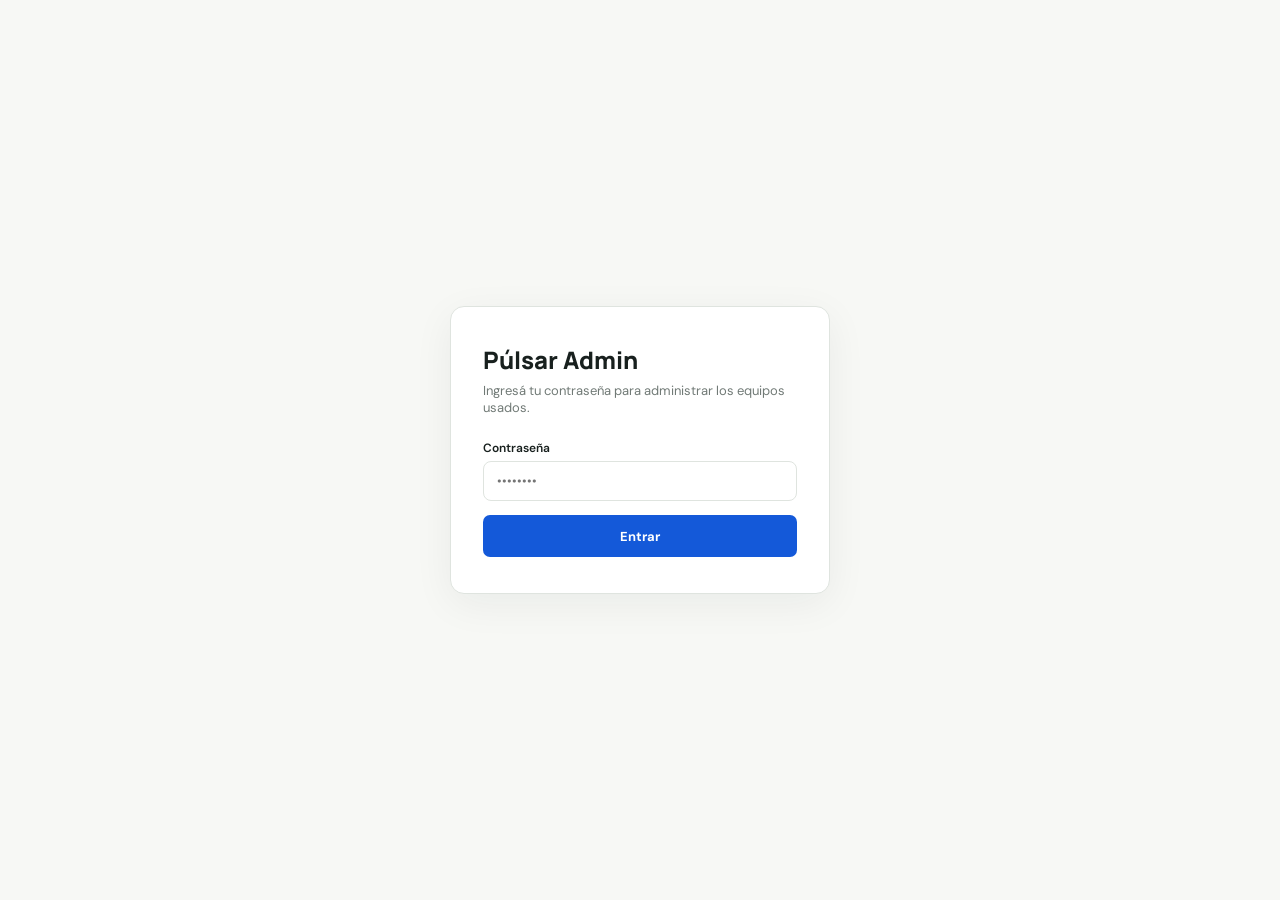
<file: admin.html>
<!doctype html>
<html lang="es">
<head>
	<meta charset="utf-8">
	<meta name="viewport" content="width=device-width, initial-scale=1">
	<title>Púlsar · Administración de Usados</title>
	<link rel="preconnect" href="https://fonts.googleapis.com">
	<link rel="preconnect" href="https://fonts.gstatic.com" crossorigin>
	<link href="https://fonts.googleapis.com/css2?family=DM+Sans:wght@400;500;600;700&family=Manrope:wght@400;500;600;700;800&display=swap" rel="stylesheet">
	<style>
		:root {
			color-scheme: light;
			--paper: #f7f8f5;
			--ink: #18201e;
			--muted: #717a76;
			--line: #dfe4df;
			--blue: #1459d9;
			--blue-deep: #103e99;
			--lime: #d7f16b;
			--coral: #ff795b;
			--white: #fff;
			--font-body: "DM Sans", sans-serif;
			--font-display: "Manrope", sans-serif;
		}

		*, *::before, *::after { box-sizing: border-box; }
		body { margin: 0; color: var(--ink); background: var(--paper); font-family: var(--font-body); -webkit-font-smoothing: antialiased; }
		h1, h2, h3, p { margin-top: 0; }
		a { color: inherit; text-decoration: none; }
		button { color: inherit; font: inherit; cursor: pointer; }
		input, select, textarea { font: inherit; color: inherit; }

		.shell { width: min(900px, calc(100% - 40px)); margin-inline: auto; }

		/* ── Login ── */
		.login-wrap { display: grid; min-height: 100vh; place-items: center; padding: 20px; }
		.login-card { width: min(380px, 100%); padding: 36px 32px; border: 1px solid var(--line); border-radius: 14px; background: white; box-shadow: 0 10px 40px rgb(24 32 30 / 6%); }
		.login-card h1 { margin-bottom: 6px; font: 800 24px var(--font-display); }
		.login-card p { margin-bottom: 24px; color: var(--muted); font-size: 13px; }
		.login-card label { display: block; margin-bottom: 14px; font-size: 12px; font-weight: 600; }
		.login-card input { width: 100%; margin-top: 5px; padding: 11px 13px; border: 1px solid var(--line); border-radius: 8px; outline: none; transition: border-color .2s; }
		.login-card input:focus { border-color: var(--blue); }
		.login-error { display: none; margin-bottom: 14px; padding: 10px 12px; border-radius: 8px; background: #ffe5e0; color: #c0392b; font-size: 12px; font-weight: 600; }
		.login-error.is-visible { display: block; }

		/* ── Admin layout ── */
		.admin-header { position: sticky; top: 0; z-index: 20; background: rgb(247 248 245 / 92%); backdrop-filter: blur(18px); border-bottom: 1px solid rgb(24 32 30 / 8%); }
		.admin-nav { display: flex; align-items: center; justify-content: space-between; gap: 16px; min-height: 64px; }
		.admin-brand { display: inline-flex; align-items: center; gap: 9px; font: 800 20px var(--font-display); }
		.admin-brand-mark { display: grid; width: 28px; aspect-ratio: 1; place-items: center; border-radius: 8px; color: white; background: var(--blue); font-size: 15px; }
		.admin-actions { display: flex; align-items: center; gap: 10px; }

		.button { display: inline-flex; min-height: 42px; align-items: center; justify-content: center; gap: 8px; padding: 0 16px; border: 0; border-radius: 7px; background: var(--blue); color: var(--white); font-size: 13px; font-weight: 700; transition: background .2s ease, transform .2s ease; }
		.button:hover { background: var(--blue-deep); transform: translateY(-1px); }
		.button-outline { min-height: 38px; border: 1px solid var(--line); background: transparent; color: var(--ink); }
		.button-outline:hover { border-color: var(--ink); background: var(--ink); color: white; }
		.button-danger { background: var(--coral); }
		.button-danger:hover { background: #e5634a; }
		.button-sm { min-height: 32px; padding: 0 12px; font-size: 11px; }

		.admin-main { padding: 36px 0 60px; }
		.admin-title-row { display: flex; align-items: center; justify-content: space-between; gap: 16px; margin-bottom: 24px; }
		.admin-title-row h1 { font: 800 28px var(--font-display); }
		.admin-title-row p { margin: 4px 0 0; color: var(--muted); font-size: 13px; }

		/* ── Product list ── */
		.product-list { display: flex; flex-direction: column; gap: 12px; }
		.product-row { display: flex; align-items: center; gap: 16px; padding: 16px 18px; border: 1px solid var(--line); border-radius: 10px; background: white; transition: box-shadow .2s; }
		.product-row:hover { box-shadow: 0 4px 16px rgb(24 32 30 / 5%); }
		.product-row-info { flex: 1; min-width: 0; }
		.product-row-info strong { display: block; font: 700 15px var(--font-display); }
		.product-row-info span { display: block; margin-top: 2px; color: var(--muted); font-size: 12px; }
		.product-row-price { font: 800 18px var(--font-display); color: var(--blue); }
		.product-row-actions { display: flex; gap: 8px; }
		.empty-state { padding: 60px 20px; text-align: center; color: var(--muted); }
		.empty-state strong { display: block; margin-bottom: 6px; font: 700 16px var(--font-display); color: var(--ink); }

		/* ── Modal ── */
		.modal-overlay { position: fixed; inset: 0; z-index: 50; display: none; place-items: center; padding: 20px; background: rgb(24 32 30 / 50%); backdrop-filter: blur(4px); }
		.modal-overlay.is-open { display: grid; }
		.modal { width: min(520px, 100%); max-height: 90vh; overflow-y: auto; padding: 28px; border-radius: 14px; background: white; box-shadow: 0 20px 60px rgb(24 32 30 / 20%); }
		.modal h2 { margin-bottom: 20px; font: 800 22px var(--font-display); }
		.form-grid { display: grid; grid-template-columns: 1fr 1fr; gap: 14px; }
		.form-field { display: flex; flex-direction: column; gap: 5px; }
		.form-field.full { grid-column: 1 / -1; }
		.form-field label { font-size: 11px; font-weight: 700; text-transform: uppercase; letter-spacing: .04em; color: var(--muted); }
		.form-field input, .form-field select, .form-field textarea { padding: 10px 12px; border: 1px solid var(--line); border-radius: 8px; outline: none; transition: border-color .2s; }
		.form-field input:focus, .form-field select:focus, .form-field textarea:focus { border-color: var(--blue); }
		.form-field textarea { resize: vertical; min-height: 70px; }
		.modal-actions { display: flex; justify-content: flex-end; gap: 10px; margin-top: 24px; }

		/* ── Toast ── */
		.toast { position: fixed; bottom: 24px; left: 50%; z-index: 100; transform: translateX(-50%) translateY(20px); padding: 12px 20px; border-radius: 10px; background: var(--ink); color: white; font-size: 13px; font-weight: 600; opacity: 0; pointer-events: none; transition: opacity .3s, transform .3s; }
		.toast.is-visible { opacity: 1; transform: translateX(-50%) translateY(0); }

		@media (max-width: 620px) {
			.form-grid { grid-template-columns: 1fr; }
			.product-row { flex-wrap: wrap; }
			.product-row-actions { width: 100%; justify-content: flex-end; }
		}
	</style>
</head>
<body>

	<!-- ══════════ LOGIN ══════════ -->
	<div class="login-wrap" id="login-view">
		<div class="login-card">
			<h1>Púlsar Admin</h1>
			<p>Ingresá tu contraseña para administrar los equipos usados.</p>
			<div class="login-error" id="login-error">Contraseña incorrecta.</div>
			<form id="login-form">
				<label for="password">Contraseña
					<input type="password" id="password" placeholder="••••••••" autocomplete="current-password" required>
				</label>
				<button class="button" type="submit" style="width:100%">Entrar</button>
			</form>
		</div>
	</div>

	<!-- ══════════ ADMIN ══════════ -->
	<div id="admin-view" hidden>
		<header class="admin-header">
			<div class="shell admin-nav">
				<span class="admin-brand"><img src="assets/logo.png" alt="Púlsar" width="28" height="28" style="object-fit:contain"> Púlsar Admin</span>
				<div class="admin-actions">
					<a class="button button-outline button-sm" href="index.html" target="_blank">Ver tienda</a>
					<button class="button button-outline button-sm" id="btn-export">Descargar JSON</button>
					<button class="button button-outline button-sm" id="btn-import">Importar JSON</button>
					<button class="button button-sm" id="btn-add">+ Agregar equipo</button>
					<button class="button button-outline button-sm" id="btn-logout">Salir</button>
				</div>
			</div>
		</header>

		<main class="admin-main">
			<div class="shell">
				<div class="admin-title-row">
					<div>
						<h1>Usados seleccionados</h1>
						<p id="product-count">Cargando…</p>
					</div>
				</div>
				<div class="product-list" id="product-list"></div>
			</div>
		</main>
	</div>

	<!-- ══════════ MODAL ══════════ -->
	<div class="modal-overlay" id="modal-overlay">
		<div class="modal" role="dialog" aria-modal="true" aria-labelledby="modal-title">
			<h2 id="modal-title">Agregar equipo</h2>
			<form id="product-form">
				<div class="form-grid">
					<div class="form-field">
						<label for="f-nombre">Nombre</label>
						<input type="text" id="f-nombre" placeholder="iPhone 15 Pro" required>
					</div>
					<div class="form-field">
						<label for="f-almacenamiento">Almacenamiento</label>
						<input type="text" id="f-almacenamiento" placeholder="256 GB" required>
					</div>
					<div class="form-field">
						<label for="f-estado">Estado</label>
						<select id="f-estado">
							<option>Excelente</option>
							<option>Muy bueno</option>
							<option>Bueno</option>
						</select>
					</div>
					<div class="form-field">
						<label for="f-precio">Precio</label>
						<input type="text" id="f-precio" placeholder="$1,199" required>
					</div>
					<div class="form-field full">
						<label for="f-descripcion">Descripción</label>
						<textarea id="f-descripcion" placeholder="Batería al 92%, sin raspones…"></textarea>
					</div>
					<div class="form-field full">
						<label for="f-colores">Colores (hex separados por coma)</label>
						<input type="text" id="f-colores" placeholder="#4a4a4a, #f5f5f0">
					</div>
				</div>
				<div class="modal-actions">
					<button type="button" class="button button-outline" id="btn-cancel">Cancelar</button>
					<button type="submit" class="button" id="btn-save">Guardar</button>
				</div>
			</form>
		</div>
	</div>

	<!-- ══════════ TOAST ══════════ -->
	<div class="toast" id="toast"></div>

	<script>
		// ── Configuración ──
		const ADMIN_PASSWORD = "itel2026"; // ← Cambiá esta contraseña
		const STORAGE_KEY = "itel_usados";

		// ── Estado ──
		let productos = [];
		let editingIndex = -1;

		// ── Elementos ──
		const loginView = document.getElementById("login-view");
		const adminView = document.getElementById("admin-view");
		const loginForm = document.getElementById("login-form");
		const loginError = document.getElementById("login-error");
		const productList = document.getElementById("product-list");
		const productCount = document.getElementById("product-count");
		const modalOverlay = document.getElementById("modal-overlay");
		const modalTitle = document.getElementById("modal-title");
		const productForm = document.getElementById("product-form");
		const toast = document.getElementById("toast");

		// ── Inicialización ──
		function init() {
			// Verificar sesión
			if (sessionStorage.getItem("itel_admin") === "true") {
				showAdmin();
			}

			// Cargar productos
			cargarProductos();
		}

		// ── Login ──
		loginForm.addEventListener("submit", (e) => {
			e.preventDefault();
			const password = document.getElementById("password").value;
			if (password === ADMIN_PASSWORD) {
				sessionStorage.setItem("itel_admin", "true");
				loginError.classList.remove("is-visible");
				showAdmin();
			} else {
				loginError.classList.add("is-visible");
			}
		});

		function showAdmin() {
			loginView.hidden = true;
			adminView.hidden = false;
			renderProductos();
		}

		function logout() {
			sessionStorage.removeItem("itel_admin");
			adminView.hidden = true;
			loginView.hidden = false;
			document.getElementById("password").value = "";
		}

		document.getElementById("btn-logout").addEventListener("click", logout);

		// ── Cargar productos ──
		function cargarProductos() {
			const guardados = localStorage.getItem(STORAGE_KEY);
			if (guardados) {
				try {
					productos = JSON.parse(guardados);
				} catch {
					productos = [];
				}
			} else {
				// Cargar del JSON inicial
				fetch("usados.json")
					.then((r) => r.json())
					.then((data) => {
						productos = data.productos || [];
						guardarProductos();
						renderProductos();
					})
					.catch(() => {
						productos = [];
						renderProductos();
					});
			}
			renderProductos();
		}

		function guardarProductos() {
			localStorage.setItem(STORAGE_KEY, JSON.stringify(productos));
		}

		// ── Renderizar lista ──
		function renderProductos() {
			productCount.textContent = `${productos.length} equip${productos.length === 1 ? "o" : "os"} en el listado`;

			if (productos.length === 0) {
				productList.innerHTML = `
					<div class="empty-state">
						<strong>No hay equipos cargados</strong>
						Agregá el primer iPhone usado para empezar.
					</div>
				`;
				return;
			}

			productList.innerHTML = productos.map((p, i) => `
				<div class="product-row">
					<div class="product-row-info">
						<strong>${p.nombre}</strong>
						<span>${p.almacenamiento} · ${p.estado}</span>
					</div>
					<span class="product-row-price">${p.precio}</span>
					<div class="product-row-actions">
						<button class="button button-outline button-sm" onclick="editarProducto(${i})">Editar</button>
						<button class="button button-danger button-sm" onclick="eliminarProducto(${i})">Eliminar</button>
					</div>
				</div>
			`).join("");
		}

		// ── Agregar / Editar ──
		document.getElementById("btn-add").addEventListener("click", () => {
			editingIndex = -1;
			modalTitle.textContent = "Agregar equipo";
			productForm.reset();
			modalOverlay.classList.add("is-open");
		});

		window.editarProducto = (i) => {
			editingIndex = i;
			const p = productos[i];
			modalTitle.textContent = "Editar equipo";
			document.getElementById("f-nombre").value = p.nombre;
			document.getElementById("f-almacenamiento").value = p.almacenamiento;
			document.getElementById("f-estado").value = p.estado;
			document.getElementById("f-precio").value = p.precio;
			document.getElementById("f-descripcion").value = p.descripcion || "";
			document.getElementById("f-colores").value = (p.colores || []).join(", ");
			modalOverlay.classList.add("is-open");
		};

		document.getElementById("btn-cancel").addEventListener("click", () => {
			modalOverlay.classList.remove("is-open");
		});

		modalOverlay.addEventListener("click", (e) => {
			if (e.target === modalOverlay) modalOverlay.classList.remove("is-open");
		});

		productForm.addEventListener("submit", (e) => {
			e.preventDefault();
			const nombre = document.getElementById("f-nombre").value.trim();
			const almacenamiento = document.getElementById("f-almacenamiento").value.trim();
			const estado = document.getElementById("f-estado").value;
			const precio = document.getElementById("f-precio").value.trim();
			const descripcion = document.getElementById("f-descripcion").value.trim();
			const coloresRaw = document.getElementById("f-colores").value.trim();
			const colores = coloresRaw ? coloresRaw.split(",").map((c) => c.trim()).filter(Boolean) : [];

			const producto = { nombre, almacenamiento, estado, precio, descripcion, colores };

			if (editingIndex >= 0) {
				productos[editingIndex] = producto;
				mostrarToast("Equipo actualizado");
			} else {
				productos.push(producto);
				mostrarToast("Equipo agregado");
			}

			guardarProductos();
			renderProductos();
			modalOverlay.classList.remove("is-open");
		});

		// ── Eliminar ──
		window.eliminarProducto = (i) => {
			if (confirm(`¿Eliminar ${productos[i].nombre}?`)) {
				productos.splice(i, 1);
				guardarProductos();
				renderProductos();
				mostrarToast("Equipo eliminado");
			}
		};

		// ── Exportar JSON ──
		document.getElementById("btn-export").addEventListener("click", () => {
			const data = {
				titulo: "Usados seleccionados",
				descripcion: "iPhone revisados y garantizados por nuestro equipo.",
				productos: productos,
			};
			const blob = new Blob([JSON.stringify(data, null, "\t")], { type: "application/json" });
			const url = URL.createObjectURL(blob);
			const a = document.createElement("a");
			a.href = url;
			a.download = "usados.json";
			a.click();
			URL.revokeObjectURL(url);
			mostrarToast("JSON descargado — subilo a GitHub para actualizar la tienda");
		});

		// ── Importar JSON ──
		document.getElementById("btn-import").addEventListener("click", () => {
			const input = document.createElement("input");
			input.type = "file";
			input.accept = ".json";
			input.onchange = (e) => {
				const file = e.target.files[0];
				if (!file) return;
				const reader = new FileReader();
				reader.onload = (ev) => {
					try {
						const data = JSON.parse(ev.target.result);
						productos = data.productos || [];
						guardarProductos();
						renderProductos();
						mostrarToast("JSON importado correctamente");
					} catch {
						mostrarToast("Error: el archivo no es un JSON válido");
					}
				};
				reader.readAsText(file);
			};
			input.click();
		});

		// ── Toast ──
		function mostrarToast(msg) {
			toast.textContent = msg;
			toast.classList.add("is-visible");
			setTimeout(() => toast.classList.remove("is-visible"), 3000);
		}

		// ── Iniciar ──
		init();
	</script>
</body>
</html>
</file>
